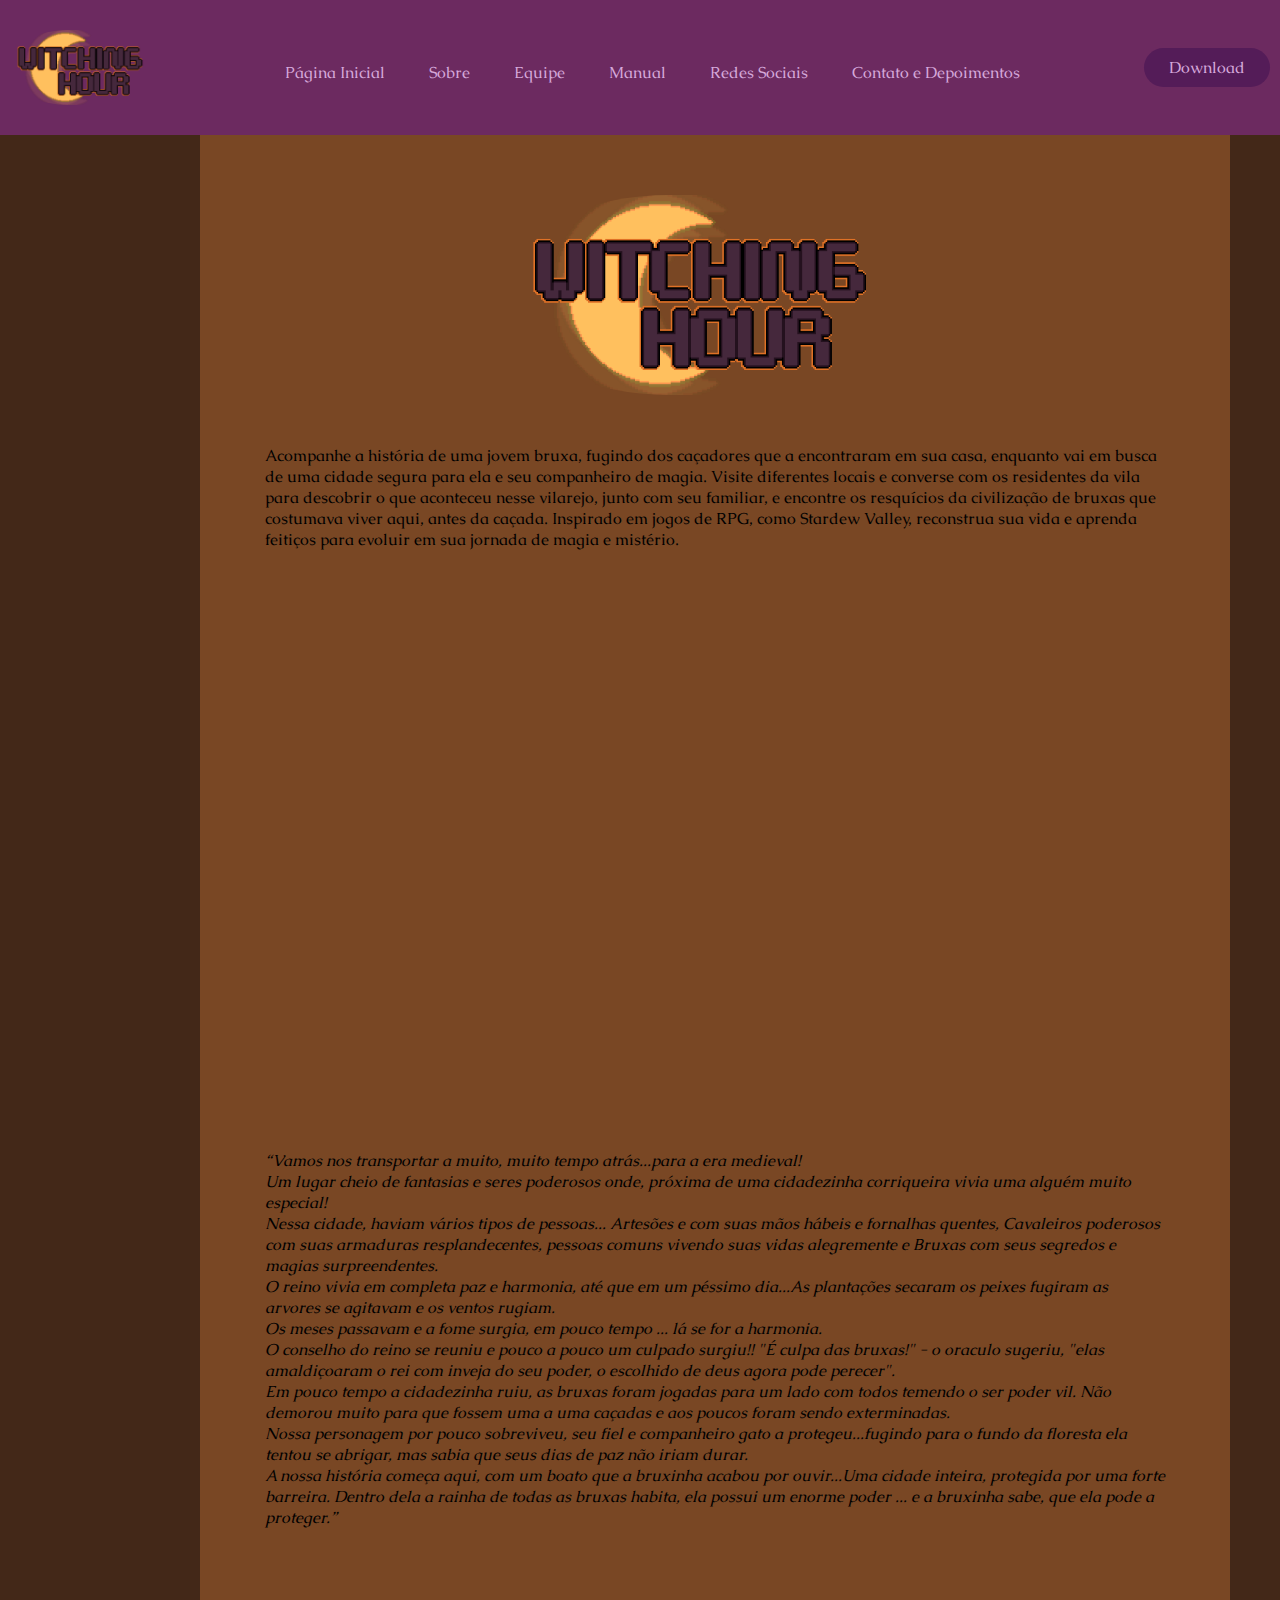
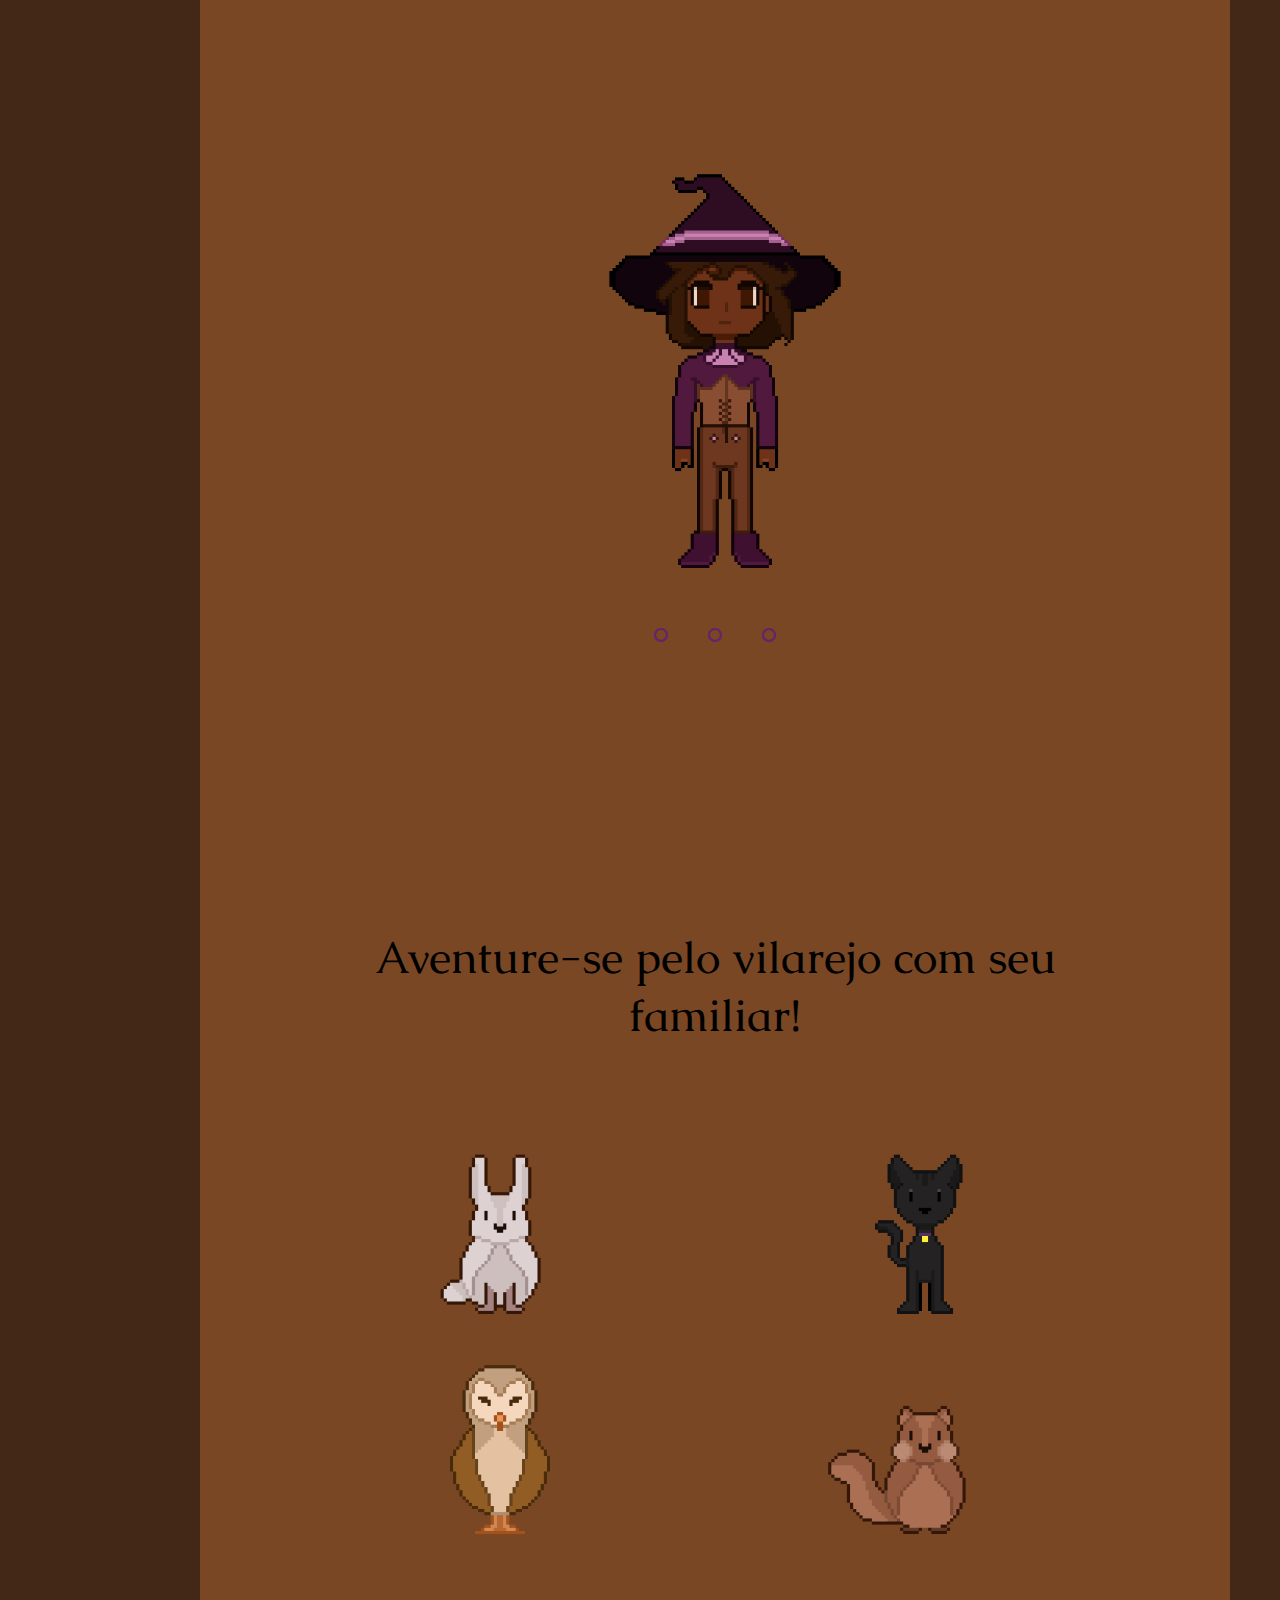
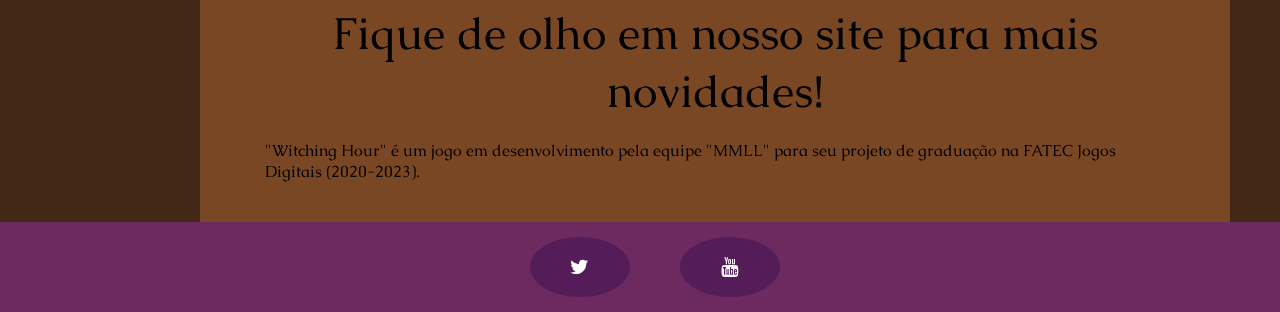
<file: index.html>
<!DOCTYPE html>
<html lang="pt">
<head>
    <meta charset="UTF-8">
    <meta http-equiv="X-UA-Compatible" content="IE=edge">
    <meta name="viewport" content="width=device-width, initial-scale=1.0">
    <link href="https://cdn.jsdelivr.net/npm/bootstrap@5.2.2/dist/css/bootstrap.min.css" rel="stylesheet" integrity="sha384-Zenh87qX5JnK2Jl0vWa8Ck2rdkQ2Bzep5IDxbcnCeuOxjzrPF/et3URy9Bv1WTRi" crossorigin="anonymous">
    <link rel="preconnect" href="https://fonts.googleapis.com">
    <link rel="preconnect" href="https://fonts.gstatic.com" crossorigin>
    <link href="https://fonts.googleapis.com/css2?family=Jost&display=swap" rel="stylesheet">
    <link href="https://fonts.googleapis.com/css2?family=MedievalSharp&display=swap" rel="stylesheet">
    <link href="https://fonts.googleapis.com/css2?family=Caudex:ital@0;1&display=swap" rel="stylesheet">
    <link rel="stylesheet" href="https://cdnjs.cloudflare.com/ajax/libs/font-awesome/4.7.0/css/font-awesome.min.css">

    <link rel="stylesheet" href="site.css">

    <title> Game Website </title>

</head>

<body>

    <script src="site.js"></script>
    <script src="https://cdn.jsdelivr.net/npm/bootstrap@5.2.2/dist/js/bootstrap.bundle.min.js" integrity="sha384-OERcA2EqjJCMA+/3y+gxIOqMEjwtxJY7qPCqsdltbNJuaOe923+mo//f6V8Qbsw3" crossorigin="anonymous"></script>
 
    
    <header class="websiteHeader, websiteHeaderNav" id="navbar">

        <img class="navLogo" src="logo.png" alt="Logo"> 

        <nav> 
            <ul class="navLinks"> 
              <li> <a href="index.html"> Página Inicial </a> </li>
              <li> <a href="sitesobre.html"> Sobre </a> </li>
              <li> <a href="siteequipe.html"> Equipe </a> </li>
              <li> <a href="sitemanual.html"> Manual </a> </li>
              <li> <a href="siteredessociais.html"> Redes Sociais </a> </li>
              <li> <a href="sitedepoimentos.html"> Contato e Depoimentos </a> </li>
            </ul>
        </nav>

        <a class="navButton" href="#"> <button> Download </button> </a>
        
    </header>

    <div class="websiteContent"> 
      
        <div class="leftSidebar">
        </div>

        <div class="contentBar">

          <div class="contentGameLogo">
            <img class="contentGameLogoImage" src="logo.png">  
        </div>

          <div class="contentText"> 
 
            <p> Acompanhe a história de uma jovem bruxa, fugindo dos caçadores que a encontraram em sua casa, enquanto vai em busca de uma cidade segura para ela e seu companheiro de magia.  Visite diferentes locais e converse com os residentes da vila para descobrir o que aconteceu nesse vilarejo, junto com seu familiar, e encontre os resquícios da civilização de bruxas que costumava viver aqui, antes da caçada. Inspirado em jogos de RPG, como Stardew Valley, reconstrua sua vida e aprenda feitiços para evoluir em sua jornada de magia e mistério. </p>

              <iframe src="https://www.youtube.com/embed/CNG55yNe8KI" title="YouTube video player" frameborder="0" allow="accelerometer; autoplay; clipboard-write; encrypted-media; gyroscope; picture-in-picture" allowfullscreen></iframe>
         
              <p> <em> “Vamos nos transportar a muito, muito tempo atrás...para a era medieval! </em> </p>

              <p> <em> Um lugar cheio de fantasias e seres poderosos onde, próxima de uma cidadezinha corriqueira vivia uma alguém muito especial! </em> </p> 
                
              <p>  <em> Nessa cidade, haviam vários tipos de pessoas... Artesões e com suas mãos hábeis e fornalhas quentes, Cavaleiros poderosos com suas armaduras resplandecentes, pessoas comuns vivendo suas vidas alegremente e Bruxas com seus segredos e magias surpreendentes. </em> </p> 
                
              <p> <em> O reino vivia em completa paz e harmonia, até que em um péssimo dia...As plantações secaram os peixes fugiram as arvores se agitavam e os ventos rugiam. </em> </p> 
                
              <p> <em> Os meses passavam e a fome surgia, em pouco tempo ... lá se for a harmonia. </em> </p> 
                
              <p>  <em> O conselho do reino se reuniu e pouco a pouco um culpado surgiu!! "É culpa das bruxas!" - o oraculo sugeriu, "elas amaldiçoaram o rei com inveja do seu poder, o escolhido de deus agora pode perecer". </em> </p> 
                
              <p> <em> Em pouco tempo a cidadezinha ruiu, as bruxas foram jogadas para um lado com todos temendo o ser poder vil. Não demorou muito para que fossem uma a uma caçadas e aos poucos foram sendo exterminadas. </em> </p> 
                
              <p> <em> Nossa personagem por pouco sobreviveu, seu fiel e companheiro gato a protegeu...fugindo para o fundo da floresta ela tentou se abrigar, mas sabia que seus dias de paz não iriam durar. </em> </p> 
                
              <p> <em> A nossa história começa aqui, com um boato que a bruxinha acabou por ouvir...Uma cidade inteira, protegida por uma forte barreira. Dentro dela a rainha de todas as bruxas habita, ela possui um enorme poder ... e a bruxinha sabe, que ela pode a proteger.” </em> </p> 
              </div>



            <div class="sliderbody">


    <div class="slider">
        <div class="slides">
         
          <input type="radio" name="radio-btn" id="radio1">
          <input type="radio" name="radio-btn" id="radio2">
          <input type="radio" name="radio-btn" id="radio3">
         
          <div class="slide first">
            <img src="MC.png" alt="">
          </div>
          <div class="slide">
            <img src="Anne.png" alt="">
          </div>
          <div class="slide">
            <img src="Gardenia.png" alt="">
          </div>

         
          <div class="navigation-auto">
            <div class="auto-btn1"></div>
            <div class="auto-btn2"></div>
            <div class="auto-btn3"></div>
          </div>
         
        </div>
       
        <div class="navigation-manual">
          <label for="radio1" class="manual-btn"></label>
          <label for="radio2" class="manual-btn"></label>
          <label for="radio3" class="manual-btn"></label>
        </div>
       
      </div>
     
  
    </div>



            <div class="contentText">
                <h1> Aventure-se pelo vilarejo com seu familiar! </h1>
            </div>


            <div class="contentImagesBar">
                <img class="contentImages" src="Bunny.png">  
                <img class="contentImages" src="Cat.png"> 
                <img class="contentImages" src="Owl.png"> 
                <img class="contentImages" src="Squirrel.png"> 
            </div>


            <div class="contentText">
                <h1> Fique de olho em nosso site para mais novidades! </h1>
                <p> "Witching Hour" é um jogo em desenvolvimento pela equipe "MMLL" para seu projeto de graduação na FATEC Jogos Digitais (2020-2023). </p>

                </div>
            
        </div>


        <div class="rightSidebar">
        </div>


    </div>


    <footer class="websiteFooter">    
      
      <div class="websiteFooterSocials"> 
        <a href="https://twitter.com/mmll_devs" class="fa fa-twitter"></a>
        <i class="fa-brands fa-tiktok"></i>
        <a href="https://www.youtube.com/@mmll666" class="fa fa-youtube"></a>
      </div>


    </footer>


</body>

</html>
</file>
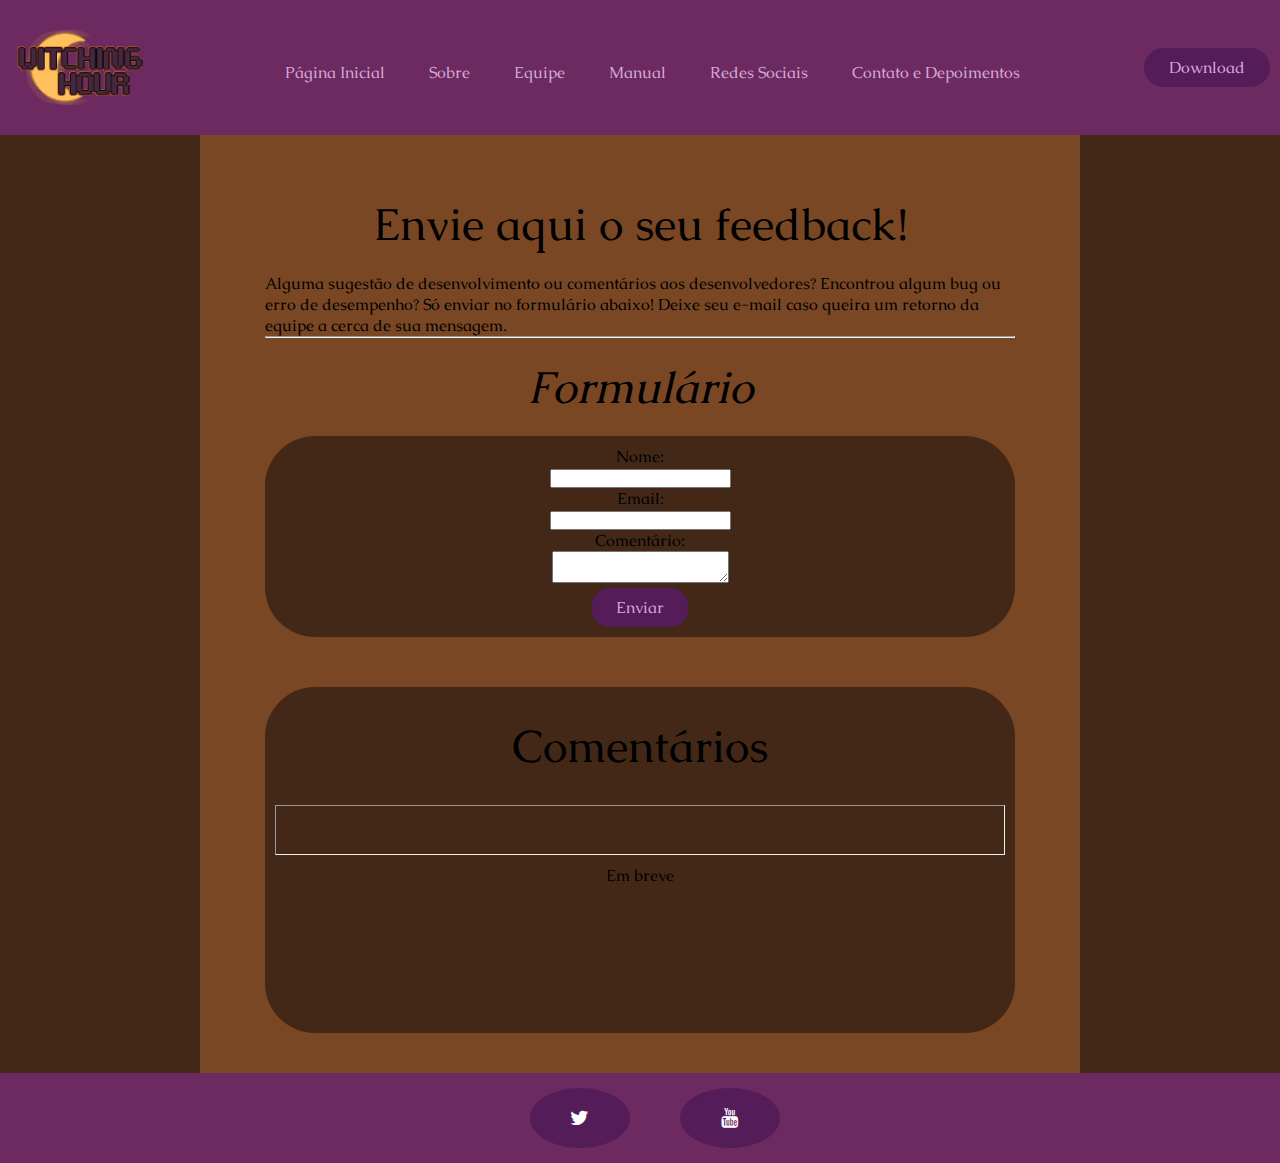
<file: sitedepoimentos.html>
<!DOCTYPE html>

<html lang="pt">


<head>
    <meta charset="UTF-8">
    <meta http-equiv="X-UA-Compatible" content="IE=edge">
    <meta name="viewport" content="width=device-width, initial-scale=1.0">
    <link href="https://cdn.jsdelivr.net/npm/bootstrap@5.2.2/dist/css/bootstrap.min.css" rel="stylesheet" integrity="sha384-Zenh87qX5JnK2Jl0vWa8Ck2rdkQ2Bzep5IDxbcnCeuOxjzrPF/et3URy9Bv1WTRi" crossorigin="anonymous">
    <link rel="preconnect" href="https://fonts.googleapis.com">
    <link rel="preconnect" href="https://fonts.gstatic.com" crossorigin>
    <link href="https://fonts.googleapis.com/css2?family=Jost&display=swap" rel="stylesheet">
    <link href="https://fonts.googleapis.com/css2?family=MedievalSharp&display=swap" rel="stylesheet">
    <link href="https://fonts.googleapis.com/css2?family=Caudex:ital@0;1&display=swap" rel="stylesheet">
    <link rel="stylesheet" href="https://cdnjs.cloudflare.com/ajax/libs/font-awesome/4.7.0/css/font-awesome.min.css">
    <link rel="stylesheet" href="site.css">

    <title> Game Website </title>

</head>

<body>

    <script src="site.js"></script>
    <script src="https://cdn.jsdelivr.net/npm/bootstrap@5.2.2/dist/js/bootstrap.bundle.min.js" integrity="sha384-OERcA2EqjJCMA+/3y+gxIOqMEjwtxJY7qPCqsdltbNJuaOe923+mo//f6V8Qbsw3" crossorigin="anonymous"></script>
 
    
    <header class="websiteHeader, websiteHeaderNav">

        <img class="navLogo" src="logo.png" alt="Logo"> 

        <nav> 
            <ul class="navLinks"> 
                <li> <a href="index.html"> Página Inicial </a> </li>
                <li> <a href="sitesobre.html"> Sobre </a> </li>
                <li> <a href="siteequipe.html"> Equipe </a> </li>
                <li> <a href="sitemanual.html"> Manual </a> </li>
                <li> <a href="siteredessociais.html"> Redes Sociais </a> </li>
                <li> <a href="sitedepoimentos.html"> Contato e Depoimentos </a> </li>
            </ul>
        </nav>

        <a class="navButton" href="#"> <button> Download </button> </a>
    </header>

    <div class="websiteContent"> 
      
        <div class="leftSidebar">
        </div>


        <div class="contentText">

            <h1> Envie aqui o seu feedback! </h1>
            
            <p>  Alguma sugestão de desenvolvimento ou comentários aos desenvolvedores? Encontrou algum bug ou erro de desempenho? Só enviar no formulário abaixo! Deixe seu e-mail caso queira um retorno da equipe a cerca de sua mensagem. </p>


            <hr> 

            <h1>  <em> Formulário </em> </h1>

            

            <div class="contentForm">
        
                <form name="contact" method="POST" data-netlify="true">
  <p>
    <label>Nome: <input type="text" name="name" /></label>
  </p>
  <p>
    <label>Email: <input type="email" name="email" /></label>
  </p>
  <p>
    <label>Comentário: <textarea name="message"></textarea></label>
  </p>
  <p>
    <button type="submit">Enviar</button>
  </p>
</form>
                

            </div>



        <div class="contentComment"> 

        <h1> Comentários </h1>
        

        <hr> 

        <p> Em breve </p>

        

        </div>


        </div>


        <div class="rightSidebar">
        </div>


    </div>


    <footer class="websiteFooter">    
      
        <div class="websiteFooterSocials"> 
          <a href="https://twitter.com/mmll_devs" class="fa fa-twitter"></a>
          <i class="fa-brands fa-tiktok"></i>
          <a href="https://www.youtube.com/@mmll666" class="fa fa-youtube"></a>
        </div>
  
  
      </footer>


</body>

</html>
</file>
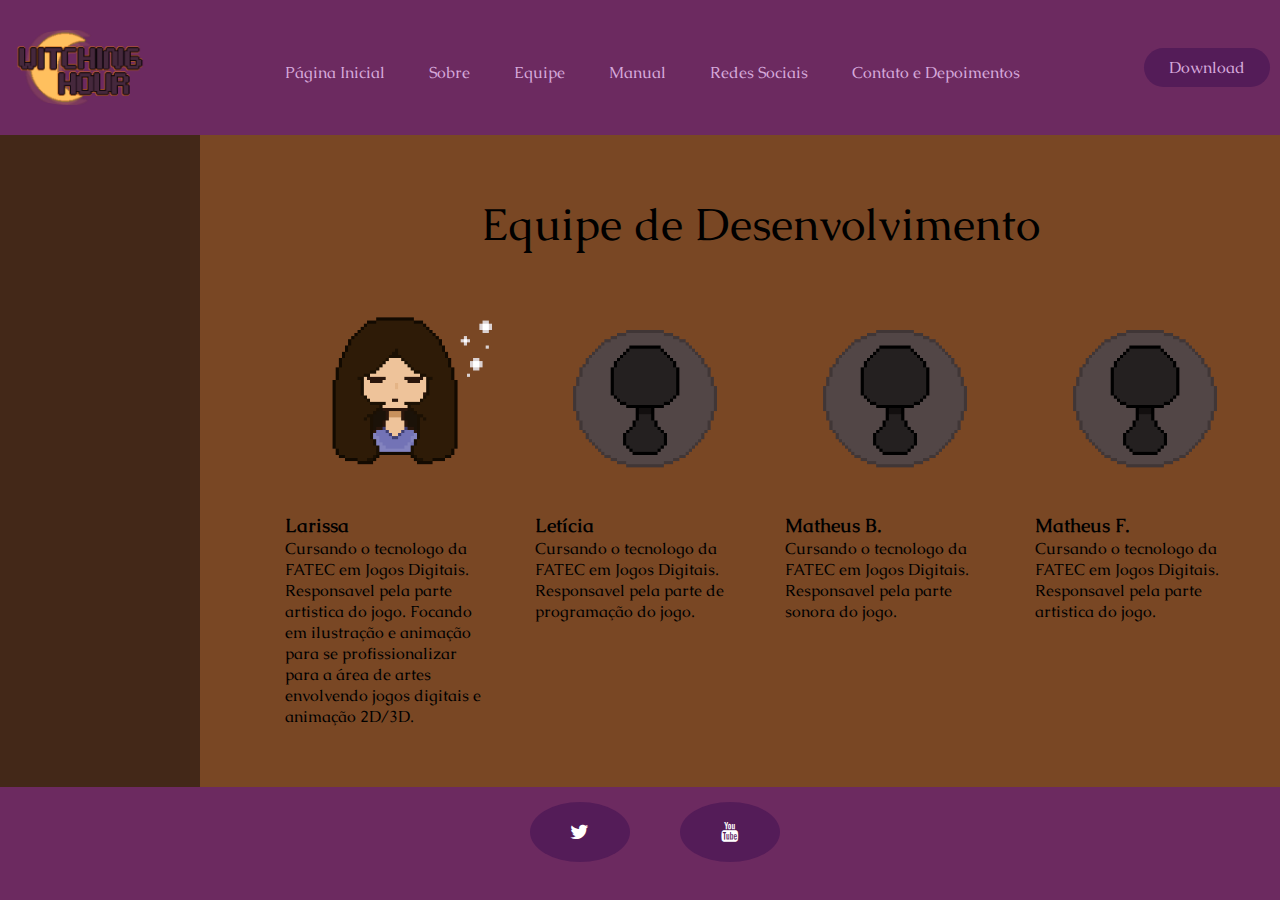
<file: siteequipe.html>
<!DOCTYPE html>
<html lang="pt">
<head>
    <meta charset="UTF-8">
    <meta http-equiv="X-UA-Compatible" content="IE=edge">
    <meta name="viewport" content="width=device-width, initial-scale=1.0">
    <link href="https://cdn.jsdelivr.net/npm/bootstrap@5.2.2/dist/css/bootstrap.min.css" rel="stylesheet" integrity="sha384-Zenh87qX5JnK2Jl0vWa8Ck2rdkQ2Bzep5IDxbcnCeuOxjzrPF/et3URy9Bv1WTRi" crossorigin="anonymous">
    <link rel="preconnect" href="https://fonts.googleapis.com">
    <link rel="preconnect" href="https://fonts.gstatic.com" crossorigin>
    <link href="https://fonts.googleapis.com/css2?family=Jost&display=swap" rel="stylesheet">
    <link href="https://fonts.googleapis.com/css2?family=MedievalSharp&display=swap" rel="stylesheet">
    <link href="https://fonts.googleapis.com/css2?family=Caudex:ital@0;1&display=swap" rel="stylesheet">
    <link rel="stylesheet" href="https://cdnjs.cloudflare.com/ajax/libs/font-awesome/4.7.0/css/font-awesome.min.css">
    <link rel="stylesheet" href="site.css">

    <title> Game Website </title>

</head>

<body>

    <script src="site.js"></script>
    <script src="https://cdn.jsdelivr.net/npm/bootstrap@5.2.2/dist/js/bootstrap.bundle.min.js" integrity="sha384-OERcA2EqjJCMA+/3y+gxIOqMEjwtxJY7qPCqsdltbNJuaOe923+mo//f6V8Qbsw3" crossorigin="anonymous"></script>
 
    
    <header class="websiteHeader, websiteHeaderNav">

        <img class="navLogo" src="logo.png" alt="Logo"> 

        <nav> 
            <ul class="navLinks"> 
                <li> <a href="index.html"> Página Inicial </a> </li>
                <li> <a href="sitesobre.html"> Sobre </a> </li>
                <li> <a href="siteequipe.html"> Equipe </a> </li>
                <li> <a href="sitemanual.html"> Manual </a> </li>
                <li> <a href="siteredessociais.html"> Redes Sociais </a> </li>
                <li> <a href="sitedepoimentos.html"> Contato e Depoimentos </a> </li>
            </ul>
        </nav>

        <a class="navButton" href="#"> <button> Download </button> </a>
    </header>

    <div class="websiteContent"> 
      
        <div class="leftSidebar">
        </div>


        <div class="contentText">
            <h1> Equipe de Desenvolvimento </h1>
           
            <div class="contentTeamImagesBar">
                <img class="contentTeamImages" src="iconLarissa.png">  
                <img class="contentTeamImages" src="placeholderTeamIcon.png"> 
                <img class="contentTeamImages" src="placeholderTeamIcon.png"> 
                <img class="contentTeamImages" src="placeholderTeamIcon.png"> 
            </div>

            <div class="contentTeamTextBar">
                <h3> Larissa </h3>
                <h3> Letícia </h3>
                <h3> Matheus B. </h3>
                <h3> Matheus F. </h3>

            <p> Cursando o tecnologo da FATEC em Jogos Digitais. Responsavel pela parte artistica do jogo. Focando em ilustração e animação para se profissionalizar para a área de artes envolvendo jogos digitais e animação 2D/3D. </p>

            <p> Cursando o tecnologo da FATEC em Jogos Digitais. Responsavel pela parte de programação do jogo. </p>
                
            <p> Cursando o tecnologo da FATEC em Jogos Digitais. Responsavel pela parte sonora do jogo. </p>

            <p> Cursando o tecnologo da FATEC em Jogos Digitais. Responsavel pela parte artistica do jogo. </p>
                
            
            </div>

        </div>


        <div class="rightSidebar">
        </div>


    </div>




    <footer class="websiteFooter">    
      
        <div class="websiteFooterSocials"> 
          <a href="https://twitter.com/mmll_devs" class="fa fa-twitter"></a>
          <i class="fa-brands fa-tiktok"></i>
          <a href="https://www.youtube.com/@mmll666" class="fa fa-youtube"></a>
        </div>
  
  
      </footer>
  


</body>

</html>
</file>
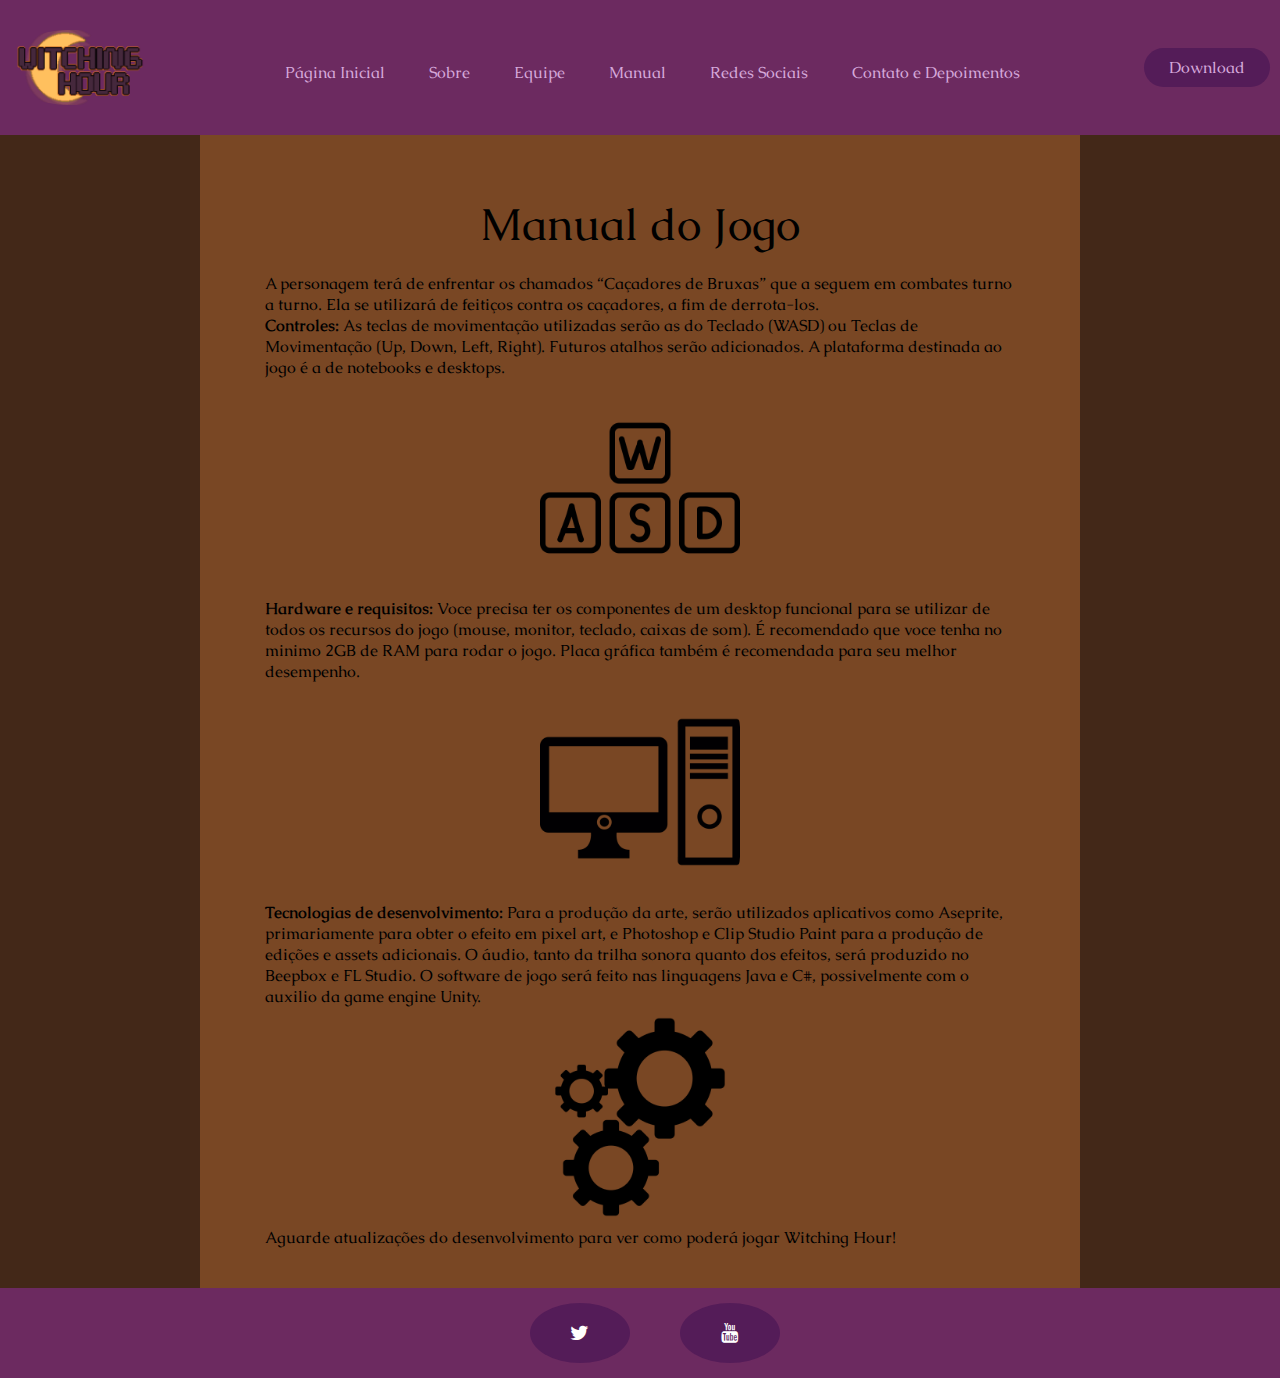
<file: sitemanual.html>
<!DOCTYPE html>
<html lang="pt">
<head>
    <meta charset="UTF-8">
    <meta http-equiv="X-UA-Compatible" content="IE=edge">
    <meta name="viewport" content="width=device-width, initial-scale=1.0">
    <link href="https://cdn.jsdelivr.net/npm/bootstrap@5.2.2/dist/css/bootstrap.min.css" rel="stylesheet" integrity="sha384-Zenh87qX5JnK2Jl0vWa8Ck2rdkQ2Bzep5IDxbcnCeuOxjzrPF/et3URy9Bv1WTRi" crossorigin="anonymous">
    <link rel="preconnect" href="https://fonts.googleapis.com">
    <link rel="preconnect" href="https://fonts.gstatic.com" crossorigin>
    <link href="https://fonts.googleapis.com/css2?family=Jost&display=swap" rel="stylesheet">
    <link href="https://fonts.googleapis.com/css2?family=MedievalSharp&display=swap" rel="stylesheet">
    <link href="https://fonts.googleapis.com/css2?family=Caudex:ital@0;1&display=swap" rel="stylesheet">
    <link rel="stylesheet" href="https://cdnjs.cloudflare.com/ajax/libs/font-awesome/4.7.0/css/font-awesome.min.css">
    <link rel="stylesheet" href="site.css">

    <title> Game Website </title>

</head>

<body>

    <script src="site.js"></script>
    <script src="https://cdn.jsdelivr.net/npm/bootstrap@5.2.2/dist/js/bootstrap.bundle.min.js" integrity="sha384-OERcA2EqjJCMA+/3y+gxIOqMEjwtxJY7qPCqsdltbNJuaOe923+mo//f6V8Qbsw3" crossorigin="anonymous"></script>
 
    
    <header class="websiteHeader, websiteHeaderNav">

        <img class="navLogo" src="logo.png" alt="Logo"> 

        <nav> 
            <ul class="navLinks"> 
                <li> <a href="index.html"> Página Inicial </a> </li>
                <li> <a href="sitesobre.html"> Sobre </a> </li>
                <li> <a href="siteequipe.html"> Equipe </a> </li>
                <li> <a href="sitemanual.html"> Manual </a> </li>
                <li> <a href="siteredessociais.html"> Redes Sociais </a> </li>
                <li> <a href="sitedepoimentos.html"> Contato e Depoimentos </a> </li>
            </ul>
        </nav>

        <a class="navButton" href="#"> <button> Download </button> </a>
    </header>

    <div class="websiteContent"> 
      
        <div class="leftSidebar">
        </div>


        <div class="contentText">
            <h1> Manual do Jogo </h1>

            <p> A personagem terá de enfrentar os chamados “Caçadores de Bruxas” que a seguem em combates turno a turno. Ela se utilizará de feitiços contra os caçadores, a fim de derrota-los.  </p>

            <p> <b> Controles: </b> As teclas de movimentação utilizadas serão as do Teclado (WASD) ou Teclas de Movimentação (Up, Down, Left, Right). Futuros atalhos serão adicionados. A plataforma destinada ao jogo é a de notebooks e desktops. </p>
            
            <img class="contentImagesManual" src="teclas.png">  


            <p> <b> Hardware e requisitos: </b>  Voce precisa ter os componentes de um desktop funcional para se utilizar de todos os recursos do jogo (mouse, monitor, teclado, caixas de som). É recomendado que voce tenha no minimo 2GB de RAM para rodar o jogo. Placa gráfica também é recomendada para seu melhor desempenho. </p>
            
            <img class="contentImagesManual" src="desktop.png">  

            <p> <b> Tecnologias de desenvolvimento: </b> Para a produção da arte, serão utilizados aplicativos como Aseprite, primariamente para obter o efeito em pixel art, e Photoshop e Clip Studio Paint para a produção de edições e assets adicionais. O áudio, tanto da trilha sonora quanto dos efeitos, será produzido no Beepbox e FL Studio. O software de jogo será feito nas linguagens Java e C#, possivelmente com o auxilio da game engine Unity.   </p>
            
            <img class="contentImagesManual" src="gears.png">  


            <p> Aguarde atualizações do desenvolvimento para ver como poderá jogar Witching Hour!</p>

        </div>


        <div class="rightSidebar">
        </div>


    </div>




    <footer class="websiteFooter">    
      
        <div class="websiteFooterSocials"> 
          <a href="https://twitter.com/mmll_devs" class="fa fa-twitter"></a>
          <i class="fa-brands fa-tiktok"></i>
          <a href="https://www.youtube.com/@mmll666" class="fa fa-youtube"></a>
        </div>
  
  
      </footer>
  


</body>

</html>
</file>
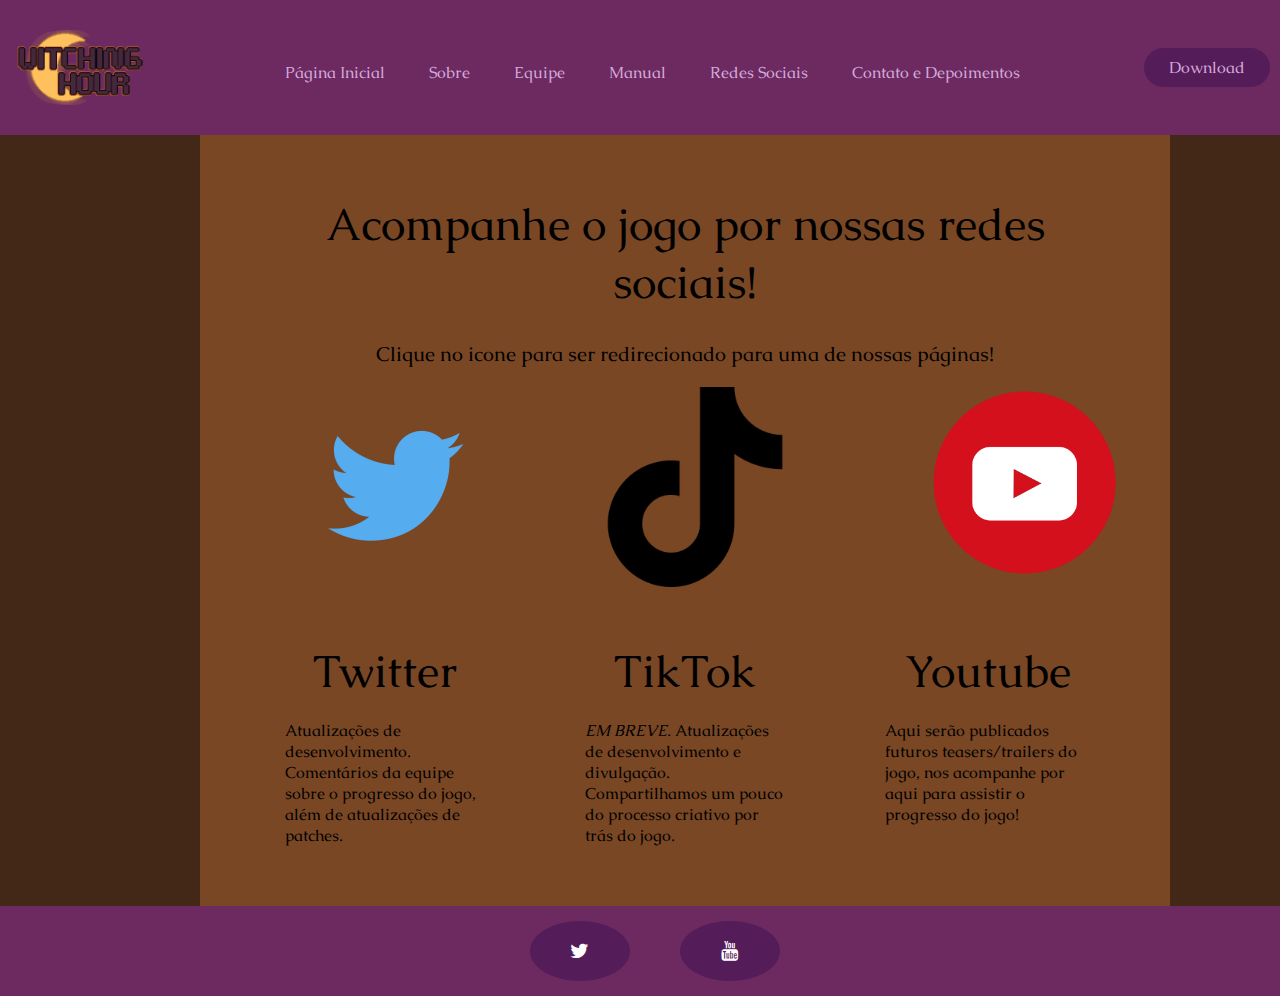
<file: siteredessociais.html>
<!DOCTYPE html>
<html lang="pt">
<head>
    <meta charset="UTF-8">
    <meta http-equiv="X-UA-Compatible" content="IE=edge">
    <meta name="viewport" content="width=device-width, initial-scale=1.0">
    <link href="https://cdn.jsdelivr.net/npm/bootstrap@5.2.2/dist/css/bootstrap.min.css" rel="stylesheet" integrity="sha384-Zenh87qX5JnK2Jl0vWa8Ck2rdkQ2Bzep5IDxbcnCeuOxjzrPF/et3URy9Bv1WTRi" crossorigin="anonymous">
    <link rel="preconnect" href="https://fonts.googleapis.com">
    <link rel="preconnect" href="https://fonts.gstatic.com" crossorigin>
    <link href="https://fonts.googleapis.com/css2?family=Jost&display=swap" rel="stylesheet">
    <link href="https://fonts.googleapis.com/css2?family=MedievalSharp&display=swap" rel="stylesheet">
    <link href="https://fonts.googleapis.com/css2?family=Caudex:ital@0;1&display=swap" rel="stylesheet">
    <link rel="stylesheet" href="https://cdnjs.cloudflare.com/ajax/libs/font-awesome/4.7.0/css/font-awesome.min.css">
    <link rel="stylesheet" href="site.css">

    <title> Game Website </title>

</head>

<body>

    <script src="site.js"></script>
    <script src="https://cdn.jsdelivr.net/npm/bootstrap@5.2.2/dist/js/bootstrap.bundle.min.js" integrity="sha384-OERcA2EqjJCMA+/3y+gxIOqMEjwtxJY7qPCqsdltbNJuaOe923+mo//f6V8Qbsw3" crossorigin="anonymous"></script>
 
    
    <header class="websiteHeader, websiteHeaderNav">

        <img class="navLogo" src="logo.png" alt="Logo"> 

        <nav> 
            <ul class="navLinks"> 
                <li> <a href="index.html"> Página Inicial </a> </li>
                <li> <a href="sitesobre.html"> Sobre </a> </li>
                <li> <a href="siteequipe.html"> Equipe </a> </li>
                <li> <a href="sitemanual.html"> Manual </a> </li>
                <li> <a href="siteredessociais.html"> Redes Sociais </a> </li>
                <li> <a href="sitedepoimentos.html"> Contato e Depoimentos </a> </li>
            </ul>
        </nav>

        <a class="navButton" href="#"> <button> Download </button> </a>
    </header>

    <div class="websiteContent"> 
      
        <div class="leftSidebar">
        </div>


        <div class="contentText">

            <h1> Acompanhe o jogo por nossas redes sociais! </h1>

            <p class="textConfig"> Clique no icone para ser redirecionado para uma de nossas páginas! </p>

            <div class="contentSocialMedia">
                <a href="https://twitter.com/mmll_devs"><img class="contentTeamImages" src="twitter.png"> </a>
                <a href="#"><img class="contentTeamImages" src="tiktok.png"> </a>
                <a href="https://www.youtube.com/@mmll666"><img class="contentTeamImagesYoutube" src="youtube.png"> </a>
                
            </div>

            <div class="contentTeamSocialsTextBar">
                <h1> Twitter </h1> 
                <h1> TikTok </h1> 
                <h1> Youtube </h1> 
            <p> Atualizações de desenvolvimento. Comentários da equipe sobre o progresso do jogo, além de atualizações de patches. </p>
                <p> <em> EM BREVE. </em> Atualizações de desenvolvimento e divulgação. Compartilhamos um pouco do processo criativo por trás do jogo. </p>
            <p> Aqui serão publicados futuros teasers/trailers do jogo, nos acompanhe por aqui para assistir o progresso do jogo! </p>
              </div>

        
        </div>


        <div class="rightSidebar">
        </div>


    </div>




    <footer class="websiteFooter">    
      
      <div class="websiteFooterSocials"> 
        <a href="https://twitter.com/mmll_devs" class="fa fa-twitter"></a>
        <i class="fa-brands fa-tiktok"></i>
        <a href="https://www.youtube.com/@mmll666" class="fa fa-youtube" ></a>
      </div>


    </footer>



</body>

</html>
</file>
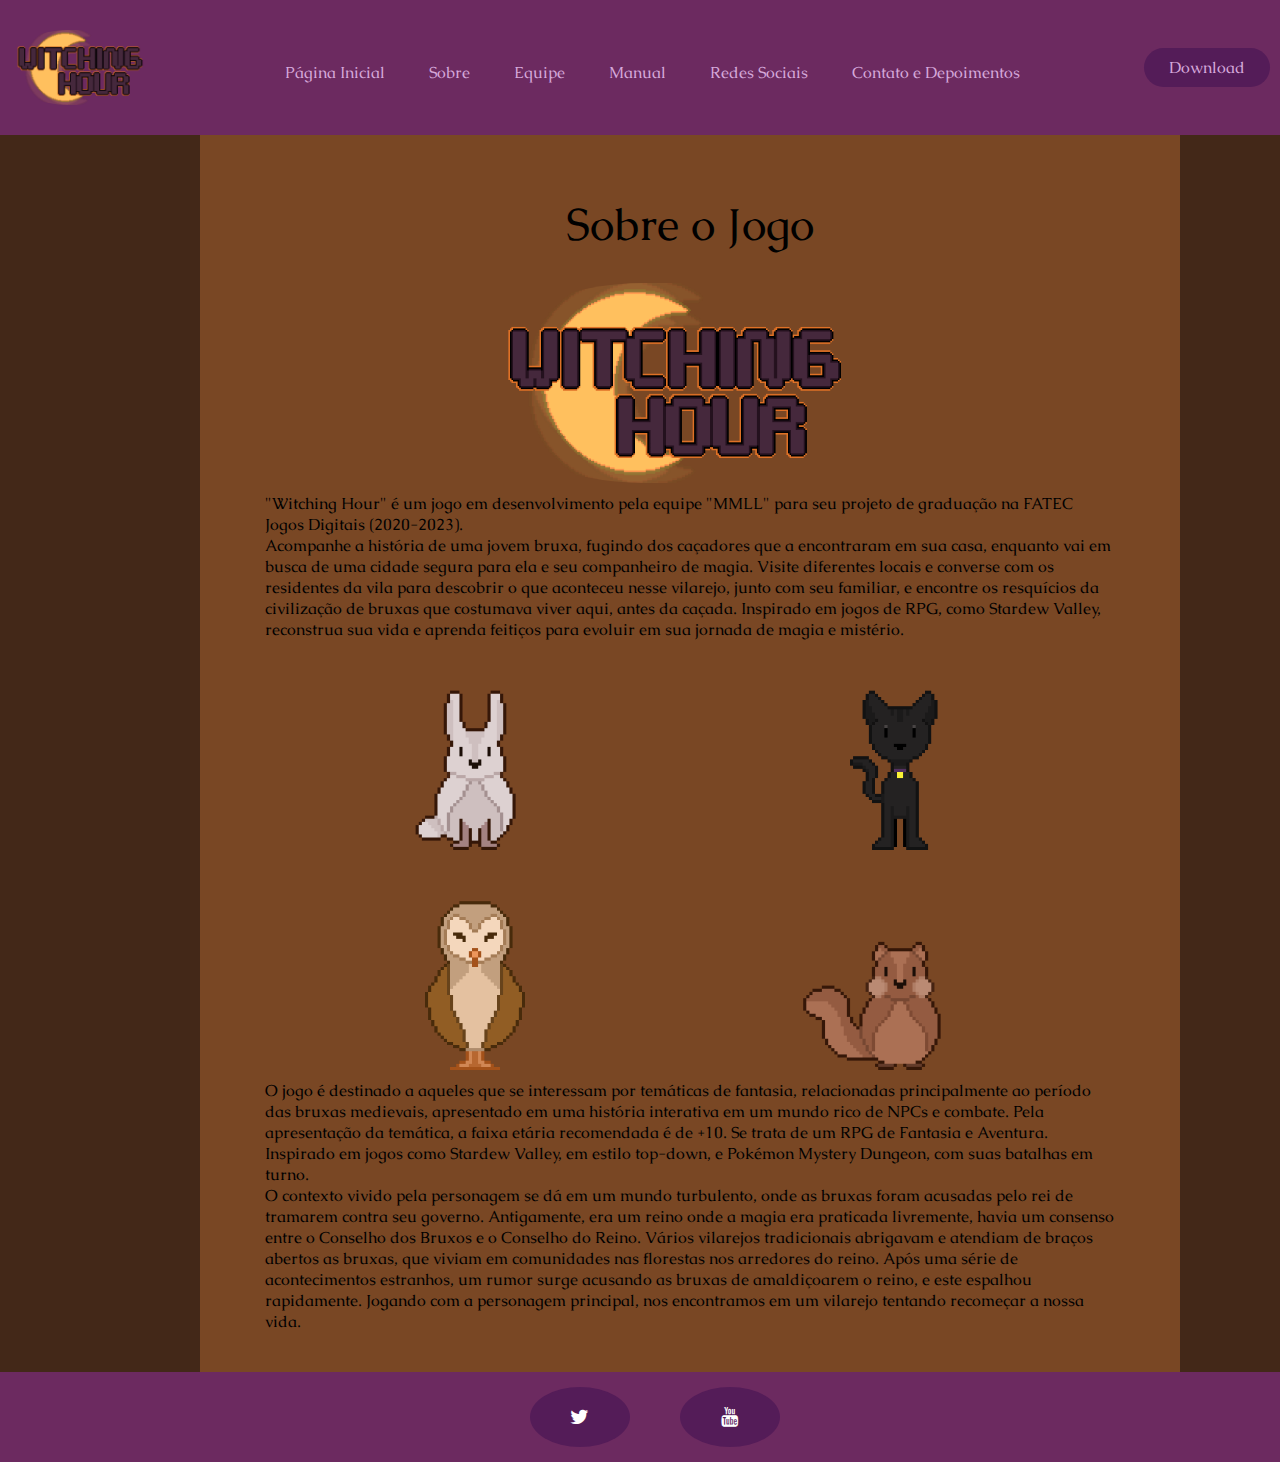
<file: sitesobre.html>
<!DOCTYPE html>
<html lang="pt">
<head>
    <meta charset="UTF-8">
    <meta http-equiv="X-UA-Compatible" content="IE=edge">
    <meta name="viewport" content="width=device-width, initial-scale=1.0">
    <link href="https://cdn.jsdelivr.net/npm/bootstrap@5.2.2/dist/css/bootstrap.min.css" rel="stylesheet" integrity="sha384-Zenh87qX5JnK2Jl0vWa8Ck2rdkQ2Bzep5IDxbcnCeuOxjzrPF/et3URy9Bv1WTRi" crossorigin="anonymous">
    <link rel="preconnect" href="https://fonts.googleapis.com">
    <link rel="preconnect" href="https://fonts.gstatic.com" crossorigin>
    <link href="https://fonts.googleapis.com/css2?family=Jost&display=swap" rel="stylesheet">
    <link href="https://fonts.googleapis.com/css2?family=MedievalSharp&display=swap" rel="stylesheet">
    <link href="https://fonts.googleapis.com/css2?family=Caudex:ital@0;1&display=swap" rel="stylesheet">
    <link rel="stylesheet" href="https://cdnjs.cloudflare.com/ajax/libs/font-awesome/4.7.0/css/font-awesome.min.css">
    <link rel="stylesheet" href="site.css">

    <title> Game Website </title>

</head>

<body>

    <script src="site.js"></script>
    <script src="https://cdn.jsdelivr.net/npm/bootstrap@5.2.2/dist/js/bootstrap.bundle.min.js" integrity="sha384-OERcA2EqjJCMA+/3y+gxIOqMEjwtxJY7qPCqsdltbNJuaOe923+mo//f6V8Qbsw3" crossorigin="anonymous"></script>
 
    
    <header class="websiteHeader, websiteHeaderNav">

        <img class="navLogo" src="logo.png" alt="Logo"> 

        <nav> 
            <ul class="navLinks"> 
                <li> <a href="index.html"> Página Inicial </a> </li>
                <li> <a href="sitesobre.html"> Sobre </a> </li>
                <li> <a href="siteequipe.html"> Equipe </a> </li>
                <li> <a href="sitemanual.html"> Manual </a> </li>
                <li> <a href="siteredessociais.html"> Redes Sociais </a> </li>
                <li> <a href="sitedepoimentos.html"> Contato e Depoimentos </a> </li>
            </ul>
        </nav>

        <a class="navButton" href="#"> <button> Download </button> </a>
    </header>

    <div class="websiteContent"> 

      
        <div class="leftSidebar">
        </div>


        <div class="contentText">
            
            <h1> Sobre o Jogo </h1>

            <div class="contentGameLogo">
                <img class="contentGameLogoImage" src="logo.png">  
            </div>

            <p> "Witching Hour" é um jogo em desenvolvimento pela equipe "MMLL" para seu projeto de graduação na FATEC Jogos Digitais (2020-2023). </p>
            <p> Acompanhe a história de uma jovem bruxa, fugindo dos caçadores que a encontraram em sua casa, enquanto vai em busca de uma cidade segura para ela e seu companheiro de magia.  Visite diferentes locais e converse com os residentes da vila para descobrir o que aconteceu nesse vilarejo, junto com seu familiar, e encontre os resquícios da civilização de bruxas que costumava viver aqui, antes da caçada. Inspirado em jogos de RPG, como Stardew Valley, reconstrua sua vida e aprenda feitiços para evoluir em sua jornada de magia e mistério. </p>
            
            <div class="contentImagesBar">
                <img class="contentImages" src="Bunny.png">  
                <img class="contentImages" src="Cat.png"> 
                <img class="contentImages" src="Owl.png"> 
                <img class="contentImages" src="Squirrel.png"> 
            </div>
            
            <p> O jogo é destinado a aqueles que se interessam por temáticas de fantasia, relacionadas principalmente ao período das bruxas medievais, apresentado em uma história interativa em um mundo rico de NPCs e combate. Pela apresentação da temática, a faixa etária recomendada é de +10. Se trata de um RPG de Fantasia e Aventura. Inspirado em jogos como Stardew Valley, em estilo top-down, e Pokémon Mystery Dungeon, com suas batalhas em turno.  </p>
            <p> O contexto vivido pela personagem se dá em um mundo turbulento, onde as bruxas foram acusadas pelo rei de tramarem contra seu governo. Antigamente, era um reino onde a magia era praticada livremente, havia um consenso entre o Conselho dos Bruxos e o Conselho do Reino. Vários vilarejos tradicionais abrigavam e atendiam de braços abertos as bruxas, que viviam em comunidades nas florestas nos arredores do reino. Após uma série de acontecimentos estranhos, um rumor surge acusando as bruxas de amaldiçoarem o reino, e este espalhou rapidamente. 
                Jogando com a personagem principal, nos encontramos em um vilarejo tentando recomeçar a nossa vida.</p>
        </div>


        <div class="rightSidebar">
        </div>


    </div>



    <footer class="websiteFooter">    
      
        <div class="websiteFooterSocials"> 
          <a href="https://twitter.com/mmll_devs" class="fa fa-twitter"></a>
          <i class="fa-brands fa-tiktok"></i>
          <a href="https://www.youtube.com/@mmll666" class="fa fa-youtube"></a>
        </div>
  
  
      </footer>
  


</body>

</html>
</file>
<file: site.css>
* {
    margin: 0;
    padding: 0;
}

body{
    overflow-x: hidden;
    background-color: rgb(108, 42, 96);
}


/* Navigation Bar of the Website */



.websiteDivision{
    display: grid;
    grid-template-rows: auto;
    grid-template-areas: 
    "header"
    "content"
    "footer";
}


.websiteHeader{
    grid-area: "header";
    justify-self: center;
}


li, a, button{
    font-family: 'Caudex', 'MedievalSharp', 'Jost', sans-serif;
    font-weight: 500;
    font-size: 16px;
    color: rgb(213, 168, 218);
    text-decoration: none;
}

.websiteHeaderNav{
    background-color: rgb(108, 42, 96);
    display: flex;
    justify-content: space-between;
    align-items: center;
    padding: 30px 10px;
}


.navLogo{
    cursor: pointer;
    width: 150px;
    border-radius: 40%;
}


.navLinks{
    list-style: none;
}

.navLinks li{
    display: inline-block;
    margin-top: 10px;
    padding: 0px 20px;
}

.navLinks li a{
    transition: all 0.3s ease 0s;
}

.navLinks li a:hover{
    color: rgb(253, 253, 253);
}

button{
    padding: 9px 25px;
    background-color: rgb(84, 28, 88);
    border: none;
    border-radius: 50px;
    cursor: pointer;
    transition: all 0.3s ease 0s;
}

button:hover{
    background-color: rgb(65, 18, 68);
}




/* Content Bar of the Main Page of Website */



.websiteContent{
    background-color: rgb(121, 71, 36);
    grid-area: "content";
    display: grid;
    grid-template-columns: auto auto auto;
    grid-template-rows: auto;
    column-gap: 25px;
}

.contentBar{
    padding-top: 50px;
    padding-left: auto;
}


.contentText{
    font-family: 'Caudex', 'MedievalSharp', 'Jost', sans-serif;
    font-weight: 500;
    font-size: 16px;
    color: black;
    padding: 40px;
}

.contentText h1{
    font-family: 'Caudex', 'MedievalSharp', 'Jost', sans-serif;
    font-weight: 500;
    font-size: 45px;
    color: rgb(0, 0, 0);
    padding: 20px;
    text-align: center;
}

.contentImagesBar{
    display: grid;
    grid-template-columns: repeat(2, 425px);
    grid-template-rows: auto;
    justify-content: center;
}

.contentImages{
    width: 200px;
    border: none;
    padding: 10px;
    border-radius: 45px;
    margin-left: 100px;
}

.contentImagesManual{
  display: block;
  width: 200px;
  border: none;
  padding: 10px;
  border-radius: 45px;
  align-content: center;
  margin: 0 auto;
}

.textConfig{
  text-align: center;
  font-size: 20px;
  padding: 10px;
}



.contentForm{
  display: grid;
  grid-template-columns: repeat(1, 200px);
  justify-content: center;
  text-align: center;
  padding: 10px;
  background-color: rgb(67,40,24);
  border-radius: 50px;
}

.contentComment{
  margin-top: 50px;
  display: grid;
  grid-template-columns: 1fr;
  grid-template-rows: 1fr 50px 50px 1fr;
  row-gap: 10px;
  background-color: rgb(67,40,24);
  text-align: center;
  padding: 10px;
  border-radius: 50px;
}


.sliderImages{
  width: 200px;
}

.contentGameLogo{
  display: grid;
  grid-template-columns: repeat(1, 425px);
  grid-template-rows: auto;
  justify-content: center;
}

.contentGameLogoImage{
  width: 400px;
  border: none;
  padding: 10px;
  border-radius: 40%;
}



.contentTeamImagesBar{
  display: grid;
  grid-template-columns: repeat(4, 200px);
  grid-template-rows: auto;
  justify-content: center;
  column-gap: 50px;
}

.contentTeamImages{
  width: 200px;
  border: none;
  padding: 10px;
  border-radius: 45px;
}

.contentTeamImagesYoutube{
  width: 270px;
  border: none;
  padding: 10px;
  border-radius: 45px;
}


.contentTeamTextBar{
  display: grid;
  grid-template-columns: repeat(4, 200px);
  grid-template-rows: auto;
  justify-content: center;
  padding: 20px;
  column-gap: 50px;
}


.contentSocialMedia{
  display: grid;
  grid-template-columns: repeat(3, 200px);
  grid-template-rows: auto;
  justify-content: center;
  column-gap: 100px;
}

.contentTeamSocialsTextBar{
  display: grid;
  grid-template-columns: repeat(3, 200px);
  grid-template-rows: auto;
  justify-content: center;
  padding: 20px;
  column-gap: 100px;
}




/* Video Content Bar of the Website */


iframe{
  text-align: center;
  width: 800px;
  height: 500px;
  padding: 50px;
  display: block;
  margin: 0 auto;
}


/*  Content Carrousel Bar of Main Page*/



  .sliderbody{
    height: 100vh;
    display: flex;
    justify-content: center;
    align-items: center;
  }
  
  .slider{
    width: 800px;
    height: 500px;
    border-radius: 10px;
    overflow: hidden;
  }
  
  .slides{
    width: 500%;
    height: 500px;
    display: flex;
  }
  
  .slides input{
    display: none;
  }
  
  .slide{
    width: 20%;
    transition: 2s;
  }
  
  .slide img{
    width: 50%;
    margin-left: 210px;
  }
  
  /*css for manual slide navigation*/
  
  .navigation-manual{
    position: absolute;
    width: 800px;
    margin-top: -40px;
    display: flex;
    justify-content: center;
  }
  
  .manual-btn{
    border: 2px solid rgb(101, 37, 106);
    padding: 5px;
    border-radius: 10px;
    cursor: pointer;
    transition: 1s;
  }
  
  .manual-btn:not(:last-child){
    margin-right: 40px;
  }
  
  .manual-btn:hover{
    background: rgb(65, 18, 68);
  }
  
  #radio1:checked ~ .first{
    margin-left: 0;
  }
  
  #radio2:checked ~ .first{
    margin-left: -20%;
  }
  
  #radio3:checked ~ .first{
    margin-left: -40%;
  }
  
  #radio4:checked ~ .first{
    margin-left: -60%;
  }
  
  /*css for automatic navigation*/
  
  .navigation-auto{
    position: absolute;
    display: flex;
    width: 800px;
    justify-content: center;
    margin-top: 460px;
  }
  
  .navigation-auto div{
    border: 2px solid rgb(101, 37, 106);
    padding: 5px;
    border-radius: 10px;
    transition: 1s;
  }
  
  .navigation-auto div:not(:last-child){
    margin-right: 40px;
  }
  
  #radio1:checked ~ .navigation-auto .auto-btn1{
    background: rgb(101, 37, 106);
  }
  
  #radio2:checked ~ .navigation-auto .auto-btn2{
    background: rgb(101, 37, 106);
  }
  
  #radio3:checked ~ .navigation-auto .auto-btn3{
    background: rgb(101, 37, 106);
  }
  
  #radio4:checked ~ .navigation-auto .auto-btn4{
    background: rgb(101, 37, 106);
  }




/* Left Sidebar Part of the Main Page Website*/


.leftSidebar{
    background-color: rgb(67,40,24);
    padding: 50px;
    width: 100px;
}







/* Right Sidebar Part of the Main Page Website*/


.rightSidebar{
    background-color: rgb(67,40,24);
    padding: 50px;
    width: 100px;
    justify-self: end;
}





/* Footer Part of the Main Page Website*/

.websiteFooter{
    background-color: rgb(108, 42, 96);
    grid-area: "footer";
    padding: 10px;
}

.websiteFooterSocials{
  display: grid;
  grid-template-columns: repeat(3, 75px);
  grid-template-rows: auto;
  justify-content: center;
}

.fa {
  padding: 20px;
  font-size: 20px;
  width: 60px;
  text-align: center;
  text-decoration: none;
  margin: 5px 2px;
  border-radius: 50%;
}


.fa-brands {
  padding: 20px;
  font-size: 20px;
  width: 60px;
  text-align: center;
  text-decoration: none;
  margin: 5px 2px;
  border-radius: 50%;
}

.fa:hover {
    opacity: 0.9;
    color: white;
}

.fa-youtube {
  background: rgb(84, 28, 88);
  color: white;
}

.fa-instagram {
  background: rgb(84, 28, 88);
  color: white;
}

.fa-twitter {
  background: rgb(84, 28, 88);
  color: white;
}
</file>
